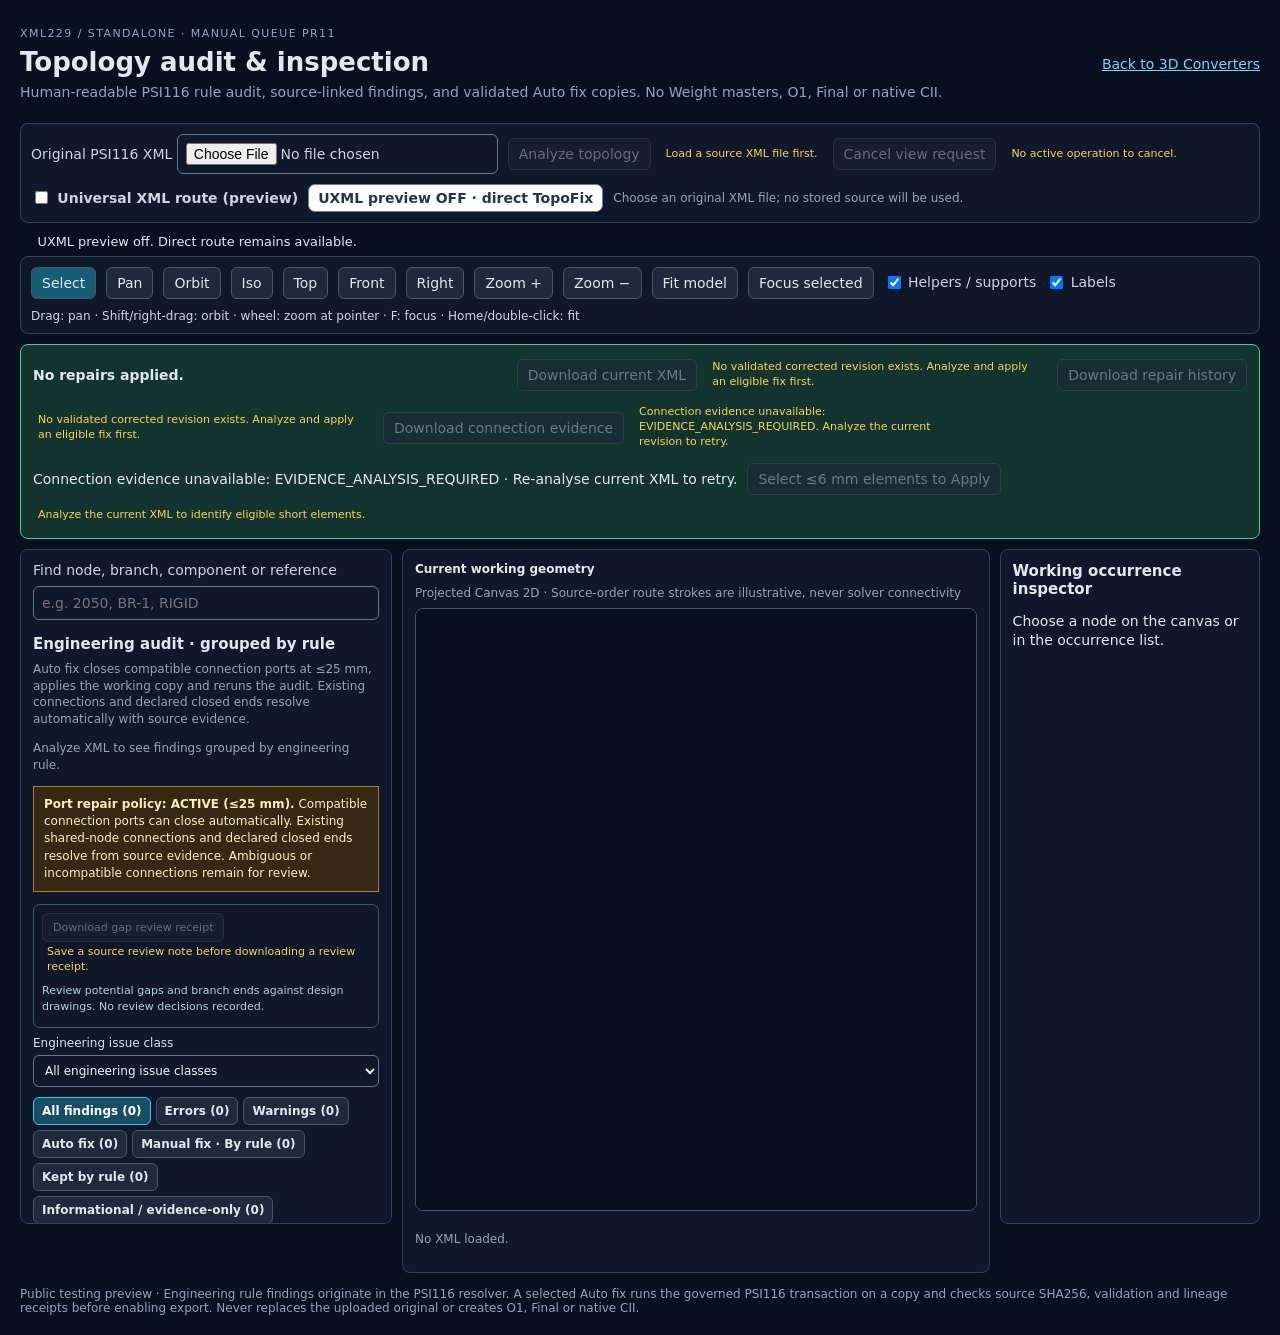
<file: index.html>
<!doctype html>
<html lang="en">
<head>
<meta charset="utf-8">
<meta name="viewport" content="width=device-width, initial-scale=1">
<title>XML229 · Standalone Topology Inspection</title>
<link rel="stylesheet" href="./tabs/topology-workspace/workspace.css">
<link rel="stylesheet" href="./tabs/topology-workspace/audit.css">
</head>
<body>
<main id="xml229-topology-workspace">
  <header class="topo-head">
    <div><p class="topo-eyebrow">XML229 / STANDALONE · MANUAL QUEUE PR11</p>
      <h1>Topology audit &amp; inspection</h1>
      <p>Human-readable PSI116 rule audit, source-linked findings, and validated Auto fix copies. No Weight masters, O1, Final or native CII.</p></div>
    <a href="./index.html">Back to 3D Converters</a>
  </header>
  <section class="topo-admission" aria-label="Load XML and analyze">
    <label>Original PSI116 XML <input data-file type="file" accept=".xml,application/xml,text/xml"></label>
    <button data-analyze type="button" disabled>Analyze topology</button>
    <button data-cancel type="button" disabled>Cancel view request</button>
    <label class="uxml-toggle"><input data-uxml-toggle type="checkbox"> Universal XML route (preview)</label>
    <strong class="uxml-parity" data-uxml-parity data-parity="OFF" role="status">UXML preview OFF · direct TopoFix</strong>
    <span data-source-meta role="status">Choose an original XML file; no stored source will be used.</span>
  </section>
  <section class="trial-result" data-trial-result hidden aria-label="Latest validated revision and remaining source review">
    <h2 data-trial-head>Validated working revision</h2>
    <p data-trial-checks role="status">Native validation receipt pending.</p>
    <div class="trial-result-downloads">
      <button type="button" data-trial-current disabled>Download validated XML</button>
      <button type="button" data-trial-history disabled>Download repair history</button>
      <button type="button" data-trial-evidence disabled>Download connection evidence</button>
    </div>
    <h3>What is left</h3>
    <nav class="trial-left" aria-label="Remaining findings by next action">
      <button type="button" data-what-left="review">Needs your review (0)</button>
      <button type="button" data-what-left="auto">Auto fixes available (0)</button>
      <button type="button" data-what-left="preserve">No action needed: kept by rule (0)</button>
      <button type="button" data-what-left="information">Informational / evidence-only (0)</button>
    </nav>
    <p class="trial-note">These are current findings, not automatically certified connections. Use the group buttons to inspect source records; no new Apply or Approve action is added.</p>
  </section>
  <p class="uxml-parity-details" data-uxml-differences aria-live="polite">Enable the optional preview and Analyze to compare the two routes; this is not engineering acceptance.</p>
  <section class="uxml-ops-panel" data-ops-panel hidden aria-label="Operations preview">
    <h2>Operations preview <small>Read-only · no action is applied or approved here</small></h2>
    <p data-ops-summary role="status" aria-live="polite">Enable Universal XML preview and Analyze to inspect proposed operations.</p>
    <p data-ops-status aria-live="polite">Waiting for exact-source parity.</p>
    <div class="uxml-ops-controls">
      <label>Kind <select data-ops-kind aria-label="Filter operations by kind"><option value="all">All kinds</option></select></label>
      <label>Source record key <input data-ops-search type="search" placeholder="Find exact record key" aria-label="Search operations by source record key"></label>
      <button type="button" data-ops-json disabled>Export preview JSON</button>
      <button type="button" data-ops-csv disabled>Export preview CSV</button>
      <button type="button" data-ops-review>Source Review Queue (<span data-ops-review-count>0</span> review-only)</button>
    </div>
    <div data-ops-rows class="uxml-ops-rows" aria-live="polite"></div>
    <p class="uxml-ops-note">This is an inspection of proposed Auto-eligible source changes, not a guarantee that a subsequent transaction will pass validation. Review-only cases are excluded. Nothing here applies, approves or queues an operation.</p>
  </section>
  <div class="topo-toolbar" role="toolbar" aria-label="Canvas navigation">
    <button data-mode="select" aria-pressed="true">Select</button>
    <button data-mode="pan" aria-pressed="false">Pan</button>
    <button data-mode="orbit" aria-pressed="false">Orbit</button>
    <button data-view="iso">Iso</button>
    <button data-view="top">Top</button>
    <button data-view="front">Front</button>
    <button data-view="right">Right</button>
    <button data-zoom="1.2">Zoom +</button>
    <button data-zoom=".8333333333333">Zoom −</button>
    <button data-fit>Fit model</button>
    <button data-focus>Focus selected</button>
    <label><input data-helpers type="checkbox" checked> Helpers / supports</label>
    <label><input data-labels type="checkbox" checked> Labels</label>
    <span>Drag: pan · Shift/right-drag: orbit · wheel: zoom at pointer · F: focus · Home/double-click: fit</span>
  </div>
  <div class="topo-progress" role="status" aria-live="polite">
    <strong data-progress>No repairs applied.</strong>
    <button data-download-working disabled>Download current XML</button>
    <button data-download-history disabled>Download repair history</button>
    <button data-download-resolutions disabled>Download connection evidence</button>
    <span data-evidence-proof role="status" aria-live="polite">Connection evidence unavailable: EVIDENCE_ANALYSIS_REQUIRED · Analyze the current XML.</span>
    <button data-select-short disabled>Select ≤6 mm elements to Apply</button>
  </div>
  <section data-short-preview class="topo-short-preview" aria-live="polite"></section>
  <div class="topo-grid">
    <aside class="topo-side" aria-label="Findings and original occurrences">
      <label>Find node, branch, component or reference
        <input data-search type="search" placeholder="e.g. 2050, BR-1, RIGID">
      </label>
      <section class="topo-group" aria-label="Rule-based engineering audit"><h2>Engineering audit · grouped by rule</h2>
        <p class="audit-intro">Auto fix closes compatible connection ports at ≤25 mm, applies the working copy and reruns the audit. Existing connections and declared closed ends resolve automatically with source evidence.</p>
        <div data-resolved class="audit-resolved"></div>
        <p data-plan-summary>Analyze the XML to see error, warning and informational findings.</p>
        <p class="audit-coverage" role="status"><strong>Port repair policy: ACTIVE (≤25 mm).</strong> Compatible connection ports can close automatically. Existing shared-node connections and declared closed ends resolve from source evidence. Ambiguous or incompatible connections remain for review.</p>
        <div class="audit-review-toolbar">
          <button type="button" data-download-gap-review disabled>Download gap review receipt</button>
          <p data-gap-review-status aria-live="polite">Review potential gaps and branch ends against design drawings. No review decisions recorded.</p>
        </div>
        <label class="audit-category-label">Engineering issue class
          <select data-audit-category aria-label="Filter engineering issue class">
            <option value="all">All engineering issue classes</option>
            <option value="gaps">Potential gaps / open ends</option>
            <option value="connection">Connection topology / node identity</option>
            <option value="overlap">Overlaps / duplicate geometry</option>
            <option value="component">Component topology / ports</option>
            <option value="non_topology">Non-topology engineering data</option>
            <option value="unclassified">Unclassified rule</option>
          </select>
        </label>
        <div class="audit-filters" role="group" aria-label="Filter findings">
          <button data-audit-filter="all" data-audit-label="All findings" aria-pressed="true">All findings (0)</button>
          <button data-audit-filter="error" data-audit-label="Errors" aria-pressed="false">Errors (0)</button>
          <button data-audit-filter="warning" data-audit-label="Warnings" aria-pressed="false">Warnings (0)</button>
          <button data-audit-filter="auto" data-audit-label="Auto fix" aria-pressed="false">Auto fix (0)</button>
          <button data-audit-filter="manual" data-audit-label="Manual fix · By rule" aria-pressed="false">Manual fix · By rule (0)</button>
          <button data-audit-filter="keep" data-audit-label="Kept by rule" aria-pressed="false">Kept by rule (0)</button>
          <button data-audit-filter="information" data-audit-label="Informational / evidence-only" aria-pressed="false">Informational / evidence-only (0)</button>
          <button data-audit-filter="evidence" data-audit-label="No XML change" aria-pressed="false">No XML change (0)</button>
        </div>
        <div class="audit-bulk"><button type="button" data-auto-fix-all disabled>Autofix-All (0 actions)</button>
          <p>Applies eligible, nonconflicting XML changes to a copy. Requires a second confirmation and full PSI116 validation; skips manual and evidence-only findings.</p>
          <div data-batch-confirm aria-live="polite"></div></div>
        <div data-fix-result class="audit-fix-status" aria-live="polite"></div>
        <section data-second-pass class="audit-joint" hidden aria-label="Manual connection second pass"></section>
        <div data-issues class="audit-groups"></div></section>
      <section class="topo-group"><h2>Source occurrences</h2>
        <p data-occ-summary>Load XML to inspect every source record.</p>
        <div data-occurrences class="topo-items"></div></section>
    </aside>
    <section class="topo-viewport" aria-label="Projected three-dimensional source topology">
      <div class="topo-canvas-top"><strong>Current working geometry</strong>
        <span>Projected Canvas 2D · Source-order route strokes are illustrative, never solver connectivity</span></div>
      <canvas data-canvas tabindex="0" aria-label="Original XML topology with occurrence picking"></canvas>
      <div data-hits class="topo-hits" aria-live="polite"></div>
      <p data-status role="status">No XML loaded.</p>
    </section>
    <aside class="topo-detail" aria-label="Occurrence inspector">
      <h2>Working occurrence inspector</h2>
      <p data-selection>Choose a node on the canvas or in the occurrence list.</p>
      <div data-inspector></div>
    </aside>
  </div>
  <footer>Public testing preview · Engineering rule findings originate in the PSI116 resolver. A selected Auto fix runs the governed PSI116 transaction on a copy and checks source SHA256, validation and lineage receipts before enabling export. Never replaces the uploaded original or creates O1, Final or native CII.</footer>
</main>
<script type="module" src="./tabs/topology-workspace/workspace-app.mjs"></script>
</body></html>
</file>
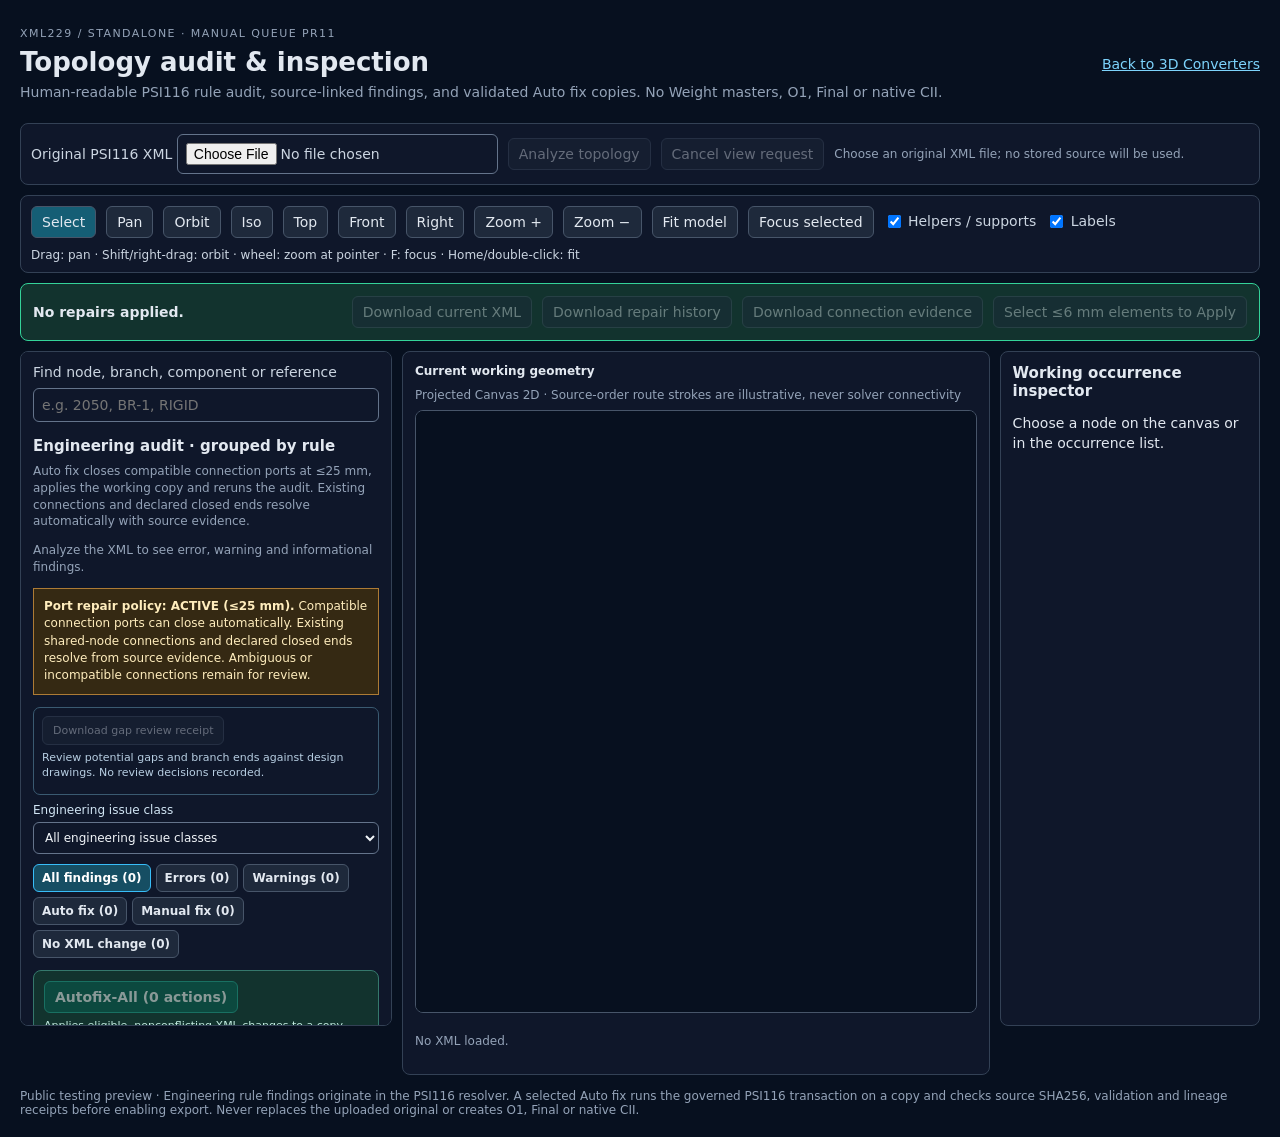
<file: topology-workspace.html>
<!doctype html>
<html lang="en">
<head>
<meta charset="utf-8">
<meta name="viewport" content="width=device-width, initial-scale=1">
<title>XML229 · Standalone Topology Inspection</title>
<link rel="stylesheet" href="./tabs/topology-workspace/workspace.css">
<link rel="stylesheet" href="./tabs/topology-workspace/audit.css">
</head>
<body>
<main id="xml229-topology-workspace">
  <header class="topo-head">
    <div><p class="topo-eyebrow">XML229 / STANDALONE · MANUAL QUEUE PR11</p>
      <h1>Topology audit &amp; inspection</h1>
      <p>Human-readable PSI116 rule audit, source-linked findings, and validated Auto fix copies. No Weight masters, O1, Final or native CII.</p></div>
    <a href="./index.html">Back to 3D Converters</a>
  </header>
  <section class="topo-admission" aria-label="Load XML and analyze">
    <label>Original PSI116 XML <input data-file type="file" accept=".xml,application/xml,text/xml"></label>
    <button data-analyze type="button" disabled>Analyze topology</button>
    <button data-cancel type="button" disabled>Cancel view request</button>
    <span data-source-meta role="status">Choose an original XML file; no stored source will be used.</span>
  </section>
  <div class="topo-toolbar" role="toolbar" aria-label="Canvas navigation">
    <button data-mode="select" aria-pressed="true">Select</button>
    <button data-mode="pan" aria-pressed="false">Pan</button>
    <button data-mode="orbit" aria-pressed="false">Orbit</button>
    <button data-view="iso">Iso</button>
    <button data-view="top">Top</button>
    <button data-view="front">Front</button>
    <button data-view="right">Right</button>
    <button data-zoom="1.2">Zoom +</button>
    <button data-zoom=".8333333333333">Zoom −</button>
    <button data-fit>Fit model</button>
    <button data-focus>Focus selected</button>
    <label><input data-helpers type="checkbox" checked> Helpers / supports</label>
    <label><input data-labels type="checkbox" checked> Labels</label>
    <span>Drag: pan · Shift/right-drag: orbit · wheel: zoom at pointer · F: focus · Home/double-click: fit</span>
  </div>
  <div class="topo-progress" role="status" aria-live="polite">
    <strong data-progress>No repairs applied.</strong>
    <button data-download-working disabled>Download current XML</button>
    <button data-download-history disabled>Download repair history</button>
    <button data-download-resolutions disabled>Download connection evidence</button>
    <button data-select-short disabled>Select ≤6 mm elements to Apply</button>
  </div>
  <section data-short-preview class="topo-short-preview" aria-live="polite"></section>
  <div class="topo-grid">
    <aside class="topo-side" aria-label="Findings and original occurrences">
      <label>Find node, branch, component or reference
        <input data-search type="search" placeholder="e.g. 2050, BR-1, RIGID">
      </label>
      <section class="topo-group" aria-label="Rule-based engineering audit"><h2>Engineering audit · grouped by rule</h2>
        <p class="audit-intro">Auto fix closes compatible connection ports at ≤25 mm, applies the working copy and reruns the audit. Existing connections and declared closed ends resolve automatically with source evidence.</p>
        <div data-resolved class="audit-resolved"></div>
        <p data-plan-summary>Analyze the XML to see error, warning and informational findings.</p>
        <p class="audit-coverage" role="status"><strong>Port repair policy: ACTIVE (≤25 mm).</strong> Compatible connection ports can close automatically. Existing shared-node connections and declared closed ends resolve from source evidence. Ambiguous or incompatible connections remain for review.</p>
        <div class="audit-review-toolbar">
          <button type="button" data-download-gap-review disabled>Download gap review receipt</button>
          <p data-gap-review-status aria-live="polite">Review potential gaps and branch ends against design drawings. No review decisions recorded.</p>
        </div>
        <label class="audit-category-label">Engineering issue class
          <select data-audit-category aria-label="Filter engineering issue class">
            <option value="all">All engineering issue classes</option>
            <option value="gaps">Potential gaps / open ends</option>
            <option value="connection">Connection topology / node identity</option>
            <option value="overlap">Overlaps / duplicate geometry</option>
            <option value="component">Component topology / ports</option>
            <option value="non_topology">Non-topology engineering data</option>
            <option value="unclassified">Unclassified rule</option>
          </select>
        </label>
        <div class="audit-filters" role="group" aria-label="Filter findings">
          <button data-audit-filter="all" data-audit-label="All findings" aria-pressed="true">All findings (0)</button>
          <button data-audit-filter="error" data-audit-label="Errors" aria-pressed="false">Errors (0)</button>
          <button data-audit-filter="warning" data-audit-label="Warnings" aria-pressed="false">Warnings (0)</button>
          <button data-audit-filter="auto" data-audit-label="Auto fix" aria-pressed="false">Auto fix (0)</button>
          <button data-audit-filter="manual" data-audit-label="Manual fix" aria-pressed="false">Manual fix (0)</button>
          <button data-audit-filter="evidence" data-audit-label="No XML change" aria-pressed="false">No XML change (0)</button>
        </div>
        <div class="audit-bulk"><button type="button" data-auto-fix-all disabled>Autofix-All (0 actions)</button>
          <p>Applies eligible, nonconflicting XML changes to a copy. Requires a second confirmation and full PSI116 validation; skips manual and evidence-only findings.</p>
          <div data-batch-confirm aria-live="polite"></div></div>
        <div data-fix-result class="audit-fix-status" aria-live="polite"></div>
        <div data-issues class="audit-groups"></div></section>
      <section class="topo-group"><h2>Source occurrences</h2>
        <p data-occ-summary>Load XML to inspect every source record.</p>
        <div data-occurrences class="topo-items"></div></section>
    </aside>
    <section class="topo-viewport" aria-label="Projected three-dimensional source topology">
      <div class="topo-canvas-top"><strong>Current working geometry</strong>
        <span>Projected Canvas 2D · Source-order route strokes are illustrative, never solver connectivity</span></div>
      <canvas data-canvas tabindex="0" aria-label="Original XML topology with occurrence picking"></canvas>
      <div data-hits class="topo-hits" aria-live="polite"></div>
      <p data-status role="status">No XML loaded.</p>
    </section>
    <aside class="topo-detail" aria-label="Occurrence inspector">
      <h2>Working occurrence inspector</h2>
      <p data-selection>Choose a node on the canvas or in the occurrence list.</p>
      <div data-inspector></div>
    </aside>
  </div>
  <footer>Public testing preview · Engineering rule findings originate in the PSI116 resolver. A selected Auto fix runs the governed PSI116 transaction on a copy and checks source SHA256, validation and lineage receipts before enabling export. Never replaces the uploaded original or creates O1, Final or native CII.</footer>
</main>
<script type="module" src="./tabs/topology-workspace/workspace-app.mjs"></script>
</body></html>
</file>
<file: tabs/topology-workspace/workspace.css>
:root{font:14px system-ui,Arial,sans-serif;color:#e2e8f0;background:#07101f}
*{box-sizing:border-box}body{margin:0}
#xml229-topology-workspace{padding:20px;max-width:1920px;margin:auto}
h1{font-size:26px;margin:0}h2{font-size:15px;margin:0 0 8px}
p{line-height:1.4}button,input,a{font:inherit}
button{background:#1e293b;border:1px solid #475569;color:#e2e8f0;border-radius:6px;padding:7px 10px;cursor:pointer}
button:hover:not(:disabled),button:focus-visible{border-color:#38bdf8;outline:2px solid #38bdf8;outline-offset:1px}
button:disabled{opacity:.4;cursor:not-allowed}button[aria-pressed=true]{background:#155e75}
input[type=search],input[type=file]{background:#0f172a;color:inherit;border:1px solid #64748b;border-radius:6px;padding:8px;max-width:100%}
input[type=search]{width:100%;margin-top:8px}
label{display:inline-block;color:#cbd5e1}label input[type=checkbox]{vertical-align:middle}
.topo-head{display:flex;justify-content:space-between;align-items:center;gap:20px;margin-bottom:14px}
.topo-head p{color:#94a3b8;margin:6px 0}.topo-head a{color:#7dd3fc}.topo-eyebrow{letter-spacing:.13em;font-size:11px}
.topo-admission,.topo-toolbar,.topo-canvas-top{display:flex;flex-wrap:wrap;align-items:center;gap:10px}
.topo-admission,.topo-toolbar{background:#0f172a;border:1px solid #334155;padding:10px;border-radius:8px;margin-bottom:10px}
.topo-admission [data-source-meta]{font-size:12px;color:#94a3b8;overflow-wrap:anywhere}
.topo-grid{display:grid;grid-template-columns:minmax(260px,320px) minmax(0,1fr) minmax(220px,280px);gap:10px;min-height:620px}
.topo-side,.topo-viewport,.topo-detail{background:#0f172a;border:1px solid #334155;border-radius:8px;padding:12px;min-width:0}
.topo-side,.topo-detail{max-height:calc(100vh - 225px);min-height:500px;overflow:auto}
.topo-group{margin-top:15px}.topo-group p,.topo-viewport p{font-size:12px;color:#94a3b8}
.topo-items{display:grid;gap:4px;max-height:300px;overflow:auto}
.topo-items button{display:block;width:100%;text-align:left;padding:7px;font-size:12px;overflow-wrap:anywhere}
.topo-items button[aria-selected=true]{background:#155e75;border-color:#22d3ee}
.topo-items small{color:#94a3b8;display:block;margin-top:2px}
.topo-canvas-top{justify-content:space-between;color:#94a3b8;font-size:12px;margin-bottom:8px}
.topo-canvas-top strong{color:#e2e8f0}
[data-canvas]{width:100%;height:min(67vh,680px);min-height:440px;border:1px solid #475569;border-radius:8px;display:block;background:#07101f;touch-action:none}
.topo-progress{display:flex;flex-wrap:wrap;align-items:center;gap:10px;background:#12332e;border:1px solid #34d399;padding:12px;margin-bottom:10px;border-radius:8px}
.topo-progress strong{flex:1;min-width:220px}.topo-toolbar span{font-size:12px;color:#cbd5e1}
.audit-joint{display:grid;gap:8px;border:1px solid #34d399;padding:10px;margin:10px 0;border-radius:6px}
.audit-joint label{display:grid;gap:4px}.audit-joint input,.audit-joint select{max-width:100%;min-width:0;background:#07101f;color:inherit;border:1px solid #64748b;padding:6px}
.topo-hits{display:flex;flex-wrap:wrap;gap:5px;margin:8px 0}.topo-hits button{font-size:12px}
.topo-detail dl{display:grid;grid-template-columns:100px 1fr;gap:4px;font-size:12px;overflow-wrap:anywhere}
.topo-detail dt{color:#94a3b8}.topo-detail dd{margin:0}
.topo-detail pre{white-space:pre-wrap;overflow-wrap:anywhere;max-height:320px;overflow:auto;font-size:11px;background:#020617;padding:8px}
footer{font-size:12px;color:#94a3b8;margin-top:14px}
@media(max-width:1100px){.topo-grid{grid-template-columns:1fr}.topo-side,.topo-detail{max-height:none;min-height:0}.topo-viewport{order:-1}}
.audit-resolved{margin:10px 0;padding:8px;border:1px solid #34d399;border-radius:6px;font-size:12px}
.audit-resolved:empty{display:none}.audit-resolved summary{cursor:pointer}.audit-resolved ul{padding-left:16px}
.audit-resolved button{max-width:100%;overflow-wrap:anywhere;text-align:left;font-size:11px}
.topo-short-preview:empty{display:none}.topo-short-preview{padding:12px;border:1px solid #fbbf24;background:#162333;margin-bottom:12px;border-radius:8px}
.topo-short-preview ul{max-height:300px;overflow:auto;padding-left:20px}.topo-short-preview li{margin:8px 0}.topo-short-preview small{display:block;overflow-wrap:anywhere;color:#cbd5e1}
.audit-fix-status[data-result=stopped]{border-color:#fbbf24;color:#fde68a}

/* Pinned UXML reader handshake. Text remains visible regardless of color. */
.uxml-toggle{display:inline-flex;gap:.45rem;align-items:center;font-weight:600;white-space:nowrap}
.uxml-parity{display:inline-block;border:1px solid #718096;border-radius:.5rem;padding:.35rem .65rem;background:#fff;color:#25354a}
.uxml-parity[data-parity="EQUAL"]{border-color:#397149;color:#20552d}
.uxml-parity[data-parity="DIFFERENT"],.uxml-parity[data-parity="UNAVAILABLE"]{border-color:#a13e32;color:#982b20}
.uxml-parity-details{margin:.35rem 1.25rem;white-space:pre-wrap;overflow-wrap:anywhere;font-size:.92rem}

/* UXML-PREVIEW: read-only list; no approval or apply controls are mounted. */
.uxml-ops-panel{margin:1rem 1.25rem;padding:1rem;border:1px solid #8e9bac;border-radius:.6rem;background:var(--surface,#fff);color:var(--ink,#172536)}
.uxml-ops-panel h2{margin:0 0 .5rem;font-size:1.12rem}
.uxml-ops-panel h2 small{font-size:.78rem;font-weight:normal;margin-left:.6rem}
.uxml-ops-controls{display:flex;gap:.6rem;flex-wrap:wrap;align-items:end;margin:.8rem 0}
.uxml-ops-controls label{display:flex;flex-direction:column;gap:.25rem}
.uxml-ops-controls input,.uxml-ops-controls select{max-width:18rem;padding:.35rem}
.uxml-ops-panel[data-ops-state="DIFFERENT"] [data-ops-status],
.uxml-ops-panel[data-ops-state="UNAVAILABLE"] [data-ops-status],
.uxml-ops-panel[data-ops-state="INVALID"] [data-ops-status]{color:#9a2723;font-weight:600}
.uxml-ops-rows{max-height:24rem;overflow:auto;border-top:1px solid #b8c1cb}
.uxml-op-row{border-bottom:1px solid #bdc5ce;padding:.6rem 0}
.uxml-op-row h3{margin:0 0 .4rem;font-size:1rem}
.uxml-op-meta{font-size:.86rem;overflow-wrap:anywhere;margin:.15rem 0}
.uxml-op-changes{font-family:ui-monospace,SFMono-Regular,Consolas,monospace;font-size:.86rem;list-style:none;padding-left:.7rem}
.uxml-op-changes li{margin:.24rem 0;overflow-wrap:anywhere}
.uxml-ops-note{font-size:.85rem;color:var(--muted,#4d5968)}
.uxml-op-badge{font-size:.78rem;font-weight:600;border:1px solid #6f8996;border-radius:.3rem;padding:.12rem .4rem;margin-right:.4rem}

/* UXML-TRIAL-CLARITY: explanation only; never changes admission gates. */
.trial-result{margin:0 0 12px;padding:13px 16px;border-radius:8px;border:1px solid #38bdf8;background:#102438}
.trial-result h2{font-size:17px;margin-bottom:5px}.trial-result h3{font-size:14px;margin:12px 0 6px}
.trial-result p{font-size:12px;line-height:1.5;margin:5px 0;color:#d0e5f2}
.trial-result-downloads,.trial-left{display:flex;align-items:center;flex-wrap:wrap;gap:8px}
.trial-left button{background:#164e63;border-color:#67e8f9}
.trial-left button[aria-pressed="true"]{outline:2px solid #fbbf24;outline-offset:2px}
.trial-note{opacity:.88}
.audit-next-step{font-size:13px;line-height:1.45;margin:5px 0 9px;border-left:3px solid #67e8f9;padding:8px 10px;background:#112b3e;color:#ecfeff}
.audit-review-nav{display:flex;gap:8px;align-items:center;flex-wrap:wrap;padding:8px 0;margin:6px 0;border-top:1px solid #475569}
.audit-review-nav strong{font-size:12px;color:#cbd5e1}
.audit-review-nav button{font-size:12px;padding:5px 8px}
.audit-review-nav button:disabled{opacity:.55}
.audit-case[open]>.audit-item{border-left:2px solid #67e8f9;padding-left:8px}
.action-unavailable-reason{font-size:11px;color:#fcd34d;display:inline-block;max-width:330px;line-height:1.35;margin:3px 5px;vertical-align:middle;overflow-wrap:anywhere}
.audit-controls .action-unavailable-reason,.trial-result-downloads .action-unavailable-reason{display:block}
</file>
<file: tabs/topology-workspace/audit.css>
.audit-intro{margin:7px 0 10px;color:#bac9df;font-size:12px}
.audit-filters{display:flex;flex-wrap:wrap;gap:5px;margin:10px 0 12px}
.audit-filters button{font-size:12px;padding:6px 8px;min-width:0;width:auto}
.audit-filters button[aria-pressed=true]{background:#164e63;color:#fff;border-color:#38bdf8}
[data-issues].audit-groups{display:block;max-height:none;overflow:visible}
.audit-rule{margin:0 0 9px;border:1px solid #334155;border-radius:9px;background:#111e32;overflow:hidden}
.audit-rule>summary{display:flex;align-items:center;justify-content:space-between;gap:6px;padding:11px 9px;cursor:pointer;list-style:auto}
.audit-rule-title{font-size:13px;font-weight:700;flex:1;color:#e2e8f0}
.audit-rule-stats{font-size:11px;color:#b3c1d8;text-align:right}
.audit-rule-why{padding:0 10px 9px;margin:0;font-size:12px;color:#bfd5e5!important}
.audit-item{margin:5px 8px 9px;border-top:1px solid #344256;padding:10px 2px 5px;overflow-wrap:anywhere}
.audit-item-top{display:flex;gap:6px;flex-wrap:wrap;align-items:center}
.audit-severity,.audit-resolution{display:inline-block;font-size:10px;font-weight:750;letter-spacing:.025em;border-radius:5px;padding:4px 6px}
.audit-severity.error{background:#752d38;color:#ffe1e5}
.audit-severity.warning{background:#6e4e18;color:#fff2c7}
.audit-severity.info{background:#264c72;color:#d6ebff}
.audit-resolution.auto{background:#155e50;color:#dbfcef}
.audit-resolution.manual{background:#643c29;color:#ffead3}
.audit-resolution.evidence,.audit-resolution.keep{background:#334155;color:#e1eaf6}
.audit-item .audit-plain{font-size:12px;color:#f1f5f9!important;margin:8px 0 5px}
.audit-item .audit-remedy{font-size:12px;color:#d7e6f4!important;margin:4px 0 7px}
.audit-item .audit-context{font-size:11px;color:#a7b9cb!important;margin:5px 0 8px}
.audit-controls{display:flex;gap:6px;flex-wrap:wrap}
.audit-controls button{font-size:11px;width:auto!important;padding:6px 8px}
.audit-controls .audit-primary{background:#075e55;border-color:#2dd4bf;color:#fff}
.audit-proof{margin-top:10px;color:#a9c2d1;font-size:11px}
.audit-proof summary{cursor:pointer;text-decoration:underline}
.audit-proof p{font-size:11px;overflow-wrap:anywhere;color:#b9cadb!important}
.audit-fix-status{margin:8px 0;border:1px solid #476276;background:#162d40;border-radius:8px;padding:10px;font-size:12px;line-height:1.45;overflow-wrap:anywhere}
.audit-fix-status[data-result=ready]{border-color:#2dd4bf}
.audit-fix-status[data-result=rejected]{border-color:#efb656}
.audit-fix-status button{margin-top:7px;display:inline-block;width:auto;font-size:12px}
.audit-policy{font-size:12px;color:#c5d6e4!important}
.topo-side{scrollbar-width:thin}
@media(min-width:1000px){.topo-grid{grid-template-columns:minmax(335px,30%) minmax(350px,1fr) minmax(230px,21%)}}

.audit-coverage{padding:9px 10px;margin:6px 0 12px;border:1px solid #ad7b35;background:#352913;color:#ffedbd!important;font-size:12px;line-height:1.45}
.audit-category-label{display:block;width:100%;font-size:12px;margin-bottom:10px;color:#d1e5f4}
.audit-category-label select{display:block;width:100%;margin-top:5px;padding:7px;border-radius:6px;border:1px solid #64748b;background:#0f172a;color:#f1f5f9;font:inherit}
.audit-category{border-left:3px solid #537794;margin-bottom:13px;padding:0 0 2px 9px}
.audit-category h3{font-size:14px;margin:10px 0 3px;color:#f1f5f9}
.audit-category-count{font-size:11px;display:inline-block;margin-left:4px;background:#334155;color:#e2e8f0;padding:3px 7px;border-radius:10px}
.audit-category-explain{font-size:12px;color:#b9d1df!important;line-height:1.4;margin:4px 0 9px}
.audit-category[data-category-id="overlap"]{border-color:#c58b3f}
.audit-category[data-category-id="non_topology"]{border-color:#8290ae}
.audit-category[data-category-id="component"]{border-color:#45a6a4}

.audit-category[data-category-id="gaps"]{border-color:#eab308}
.audit-review-toolbar{border:1px solid #3a5a71;border-radius:7px;padding:8px;margin:8px 0;color:#cbd5e1}
.audit-review-toolbar button{font-size:11px}
.audit-review-toolbar p{font-size:11px;color:#b7cee2!important;margin:5px 0}
.audit-review{border:1px dashed #64748b;border-radius:7px;padding:8px;margin:9px 0;background:#152136;font-size:11px;display:grid;gap:7px}
.audit-review label{display:grid;gap:4px;font-size:11px}
.audit-review select,.audit-review input{width:100%;padding:6px;border-radius:5px;border:1px solid #60758d;background:#0b1625;color:#e2e8f0;font-size:11px}
.audit-review button{width:auto!important;font-size:11px;justify-self:start}
.audit-review-saved{color:#b9f9dd!important;font-size:11px!important}

.audit-filters button{display:flex;align-items:center;justify-content:center;font-weight:650;white-space:nowrap}
.audit-bulk{border:1px solid #35786c;background:#12332e;padding:10px;border-radius:8px;margin:7px 0 12px}
.audit-bulk>button{background:#075f50;border-color:#21ad97;color:#fff;font-weight:750}
.audit-bulk button:disabled{opacity:.5;cursor:not-allowed}
.audit-bulk p{font-size:11px;color:#c1eadf!important;line-height:1.4;margin:5px 0}
[data-batch-confirm]{font-size:12px;color:#e5f4f5;line-height:1.55}
[data-batch-confirm] button{margin:8px 6px 0 0;width:auto!important;font-size:12px;padding:7px}
.audit-item-title{font-size:13px;line-height:1.4;color:#fff;margin:2px 0 7px;font-weight:750}
.audit-impact,.audit-evidence{color:#d1deeb!important;font-size:12px!important;line-height:1.55;margin:5px 0}
.audit-evidence{padding:7px;background:#192b43;border-left:2px solid #699fc8;border-radius:4px}
.audit-source{font-size:11px;color:#dbeafe;margin:7px 0}
.audit-source summary{cursor:pointer}
.audit-source ul{padding-left:16px;list-style:disc;margin:6px 0;color:#c1d6ed}
.audit-source li{margin:4px 0;overflow-wrap:anywhere}
.audit-empty{border:1px dashed #7588a0;padding:14px;border-radius:8px;background:#1b2639;font-size:12px}
.audit-empty p{font-size:12px;color:#c6d7eb!important}

.audit-case{border-top:1px solid #334155}.audit-case>summary{padding:10px;cursor:pointer;font-size:12px;color:#e2e8f0}
.audit-rule-tools{display:flex;gap:6px;margin:8px 0}.audit-rule-tools button{font-size:12px}
[data-second-pass][hidden]{display:none}[data-second-pass]{background:#0d2631;border-color:#38bdf8}
[data-second-pass] h3{margin:0}[data-second-pass] p{font-size:12px;overflow-wrap:anywhere}
.second-pass-preview{overflow-x:auto}.second-pass-preview table{border-collapse:collapse;width:100%;font-size:11px}
.second-pass-preview th,.second-pass-preview td{padding:6px;border:1px solid #476071;vertical-align:top;overflow-wrap:anywhere}
.second-pass-preview input[type=checkbox]{width:auto}

[data-second-pass] fieldset{border:0;padding:0;margin:0;min-width:0;display:grid;gap:8px}
</file>
